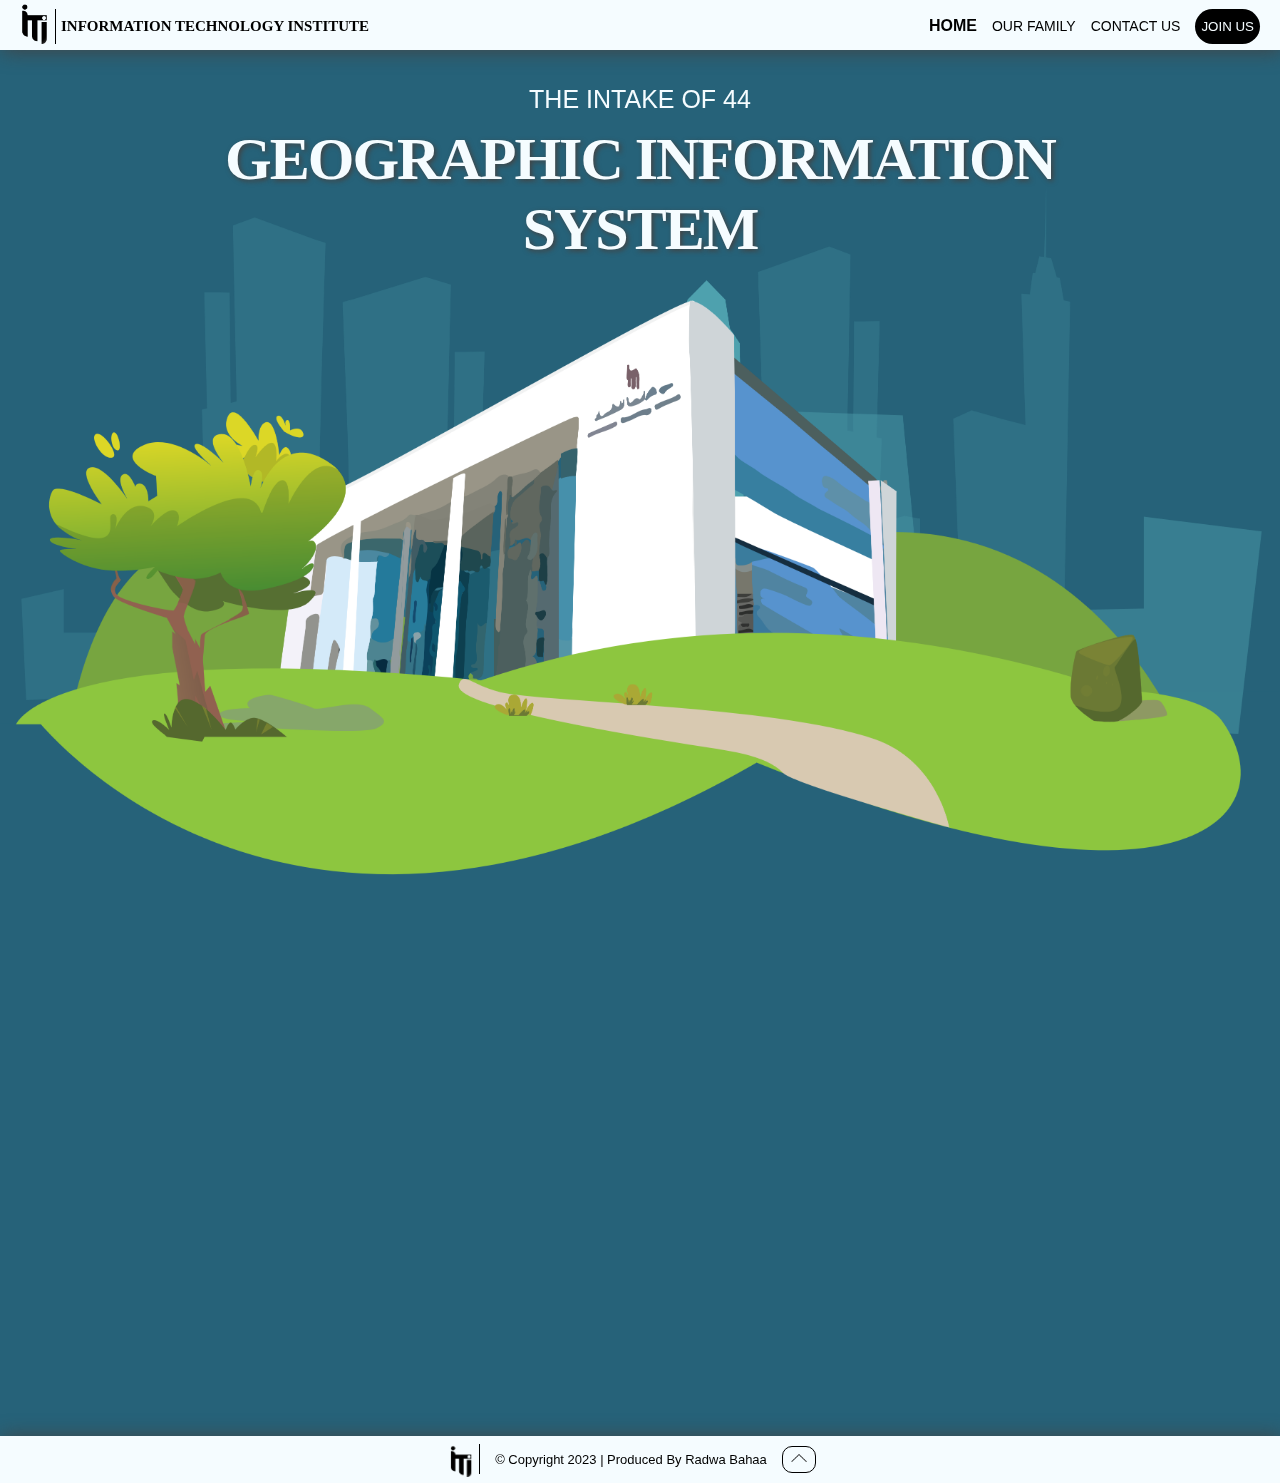
<file: index.html>
<!DOCTYPE html>
<html lang="en">
<head>
    <meta charset="UTF-8">
    <meta name="viewport" content="width=device-width, initial-scale=1.0">
    <meta name="auther" content="Radwa_Bahaa">
    <meta name="description" content="The Final project of the front end course (HTML & CSS)">
    <link rel="stylesheet" href="style/StyleSheet.css">
    <link rel="icon" href="imagse/iti-logo-wight.png">
    <link rel="stylesheet" href="https://unpkg.com/aos@next/dist/aos.css">
    <title>GIS 44 | Home Page</title>
</head>
<body id="top" class="body">

    <!-- Navigation Bar -->
    <div class="container nav">
        <div class="logo">
            <a class="container ancher" href="https://iti.gov.eg/" target="_blank">
                <img class="logo_picture" src="imagse/iti-logo-black.png" alt="ITI_Logo">
                <div class="logo_separator"></div>
                <span class="logo_name">INFORMATION TECHNOLOGY INSTITUTE</span>
            </a>
        </div>
        <nav class="nav_bar">
            <ul class="nav_list container">
                <li><a class="active_ancher ancher" href="#top">HOME</a></li>
                <li><a class="ancher" href="2-OurFamily.html">OUR FAMILY</a></li>
                <li><a class="ancher" href="3-ContactUs.html">CONTACT US</a></li>
              </ul>
              <a class="ancher" href="4-JoinUs.html">
                <button class="button">
                    JOIN US
                </button>
              </a>
        </nav> 
    </div>

    <!-- Header -->
    <header class="container_column top_page">
        <div class="main_title">
            <p class="f">THE INTAKE OF 44</p>
            <p class="s">GEOGRAPHIC INFORMATION SYSTEM</p>
        </div>
        <div class="container_image">
            <img class="image" src="imagse/bulding.png">
        </div>
    </header>

    <!-- End of Page -->
    <div class="end_page">
        <div class="container_column" data-aos="fade-up" data-aos-duration="300">
            <p class="welcom_text">Welcome to our family</p>
            <div class="separator"></div>
            <img class="arrow" src="imagse/up-arrow-5.png" alt="arrow">
        </div>
        <div class="about_us container">
            <div class="paragraph_box" data-aos="fade-right" data-aos-duration="300">
                <h1 class="title">THE PROJECT OF HTML & CSS WILL BE ABOUT OUR FAMILY ^_^</h1>
                <p class="paragraph">
                    The purpose of this website is introducing ourselves
                </p>
                <a href="2-OurFamily.html" target="_self">
                    <button class="button" title="Our Story" type="button">
                        Our Family
                    </button>
                </a>
            </div>
            <div class="photo_container" data-aos="fade-left" data-aos-duration="300">
                <img class="photo" src="imagse/Photo.jpeg" alt="GIS_Family">
            </div>
        </div>
    </div>

    <!-- Footer -->
    <footer class="container footer">
        <div class="logo">
            <a class="container ancher" href="https://iti.gov.eg/" target="_blank">
                <img class="logo_picture" src="imagse/iti-logo-black.png" alt="ITI_Logo">
            </a>
        </div>
        <div class="logo_separator"></div>
        <div class="container links">
            <snap class="snap">&COPY; Copyright 2023 | Produced By Radwa Bahaa</snap>
            <a class="ancher" href="#top" title="To the top">
                <button class="button" type="button">
                    <img class="image_top"  src="imagse/up-arrow-5.png" alt="Top Page">
                </button>
            </a>
        </div>
    </footer>
    
    <script src="https://unpkg.com/aos@next/dist/aos.js"></script>
    <script>
        AOS.init();
    </script>
</body>
</html>
</file>
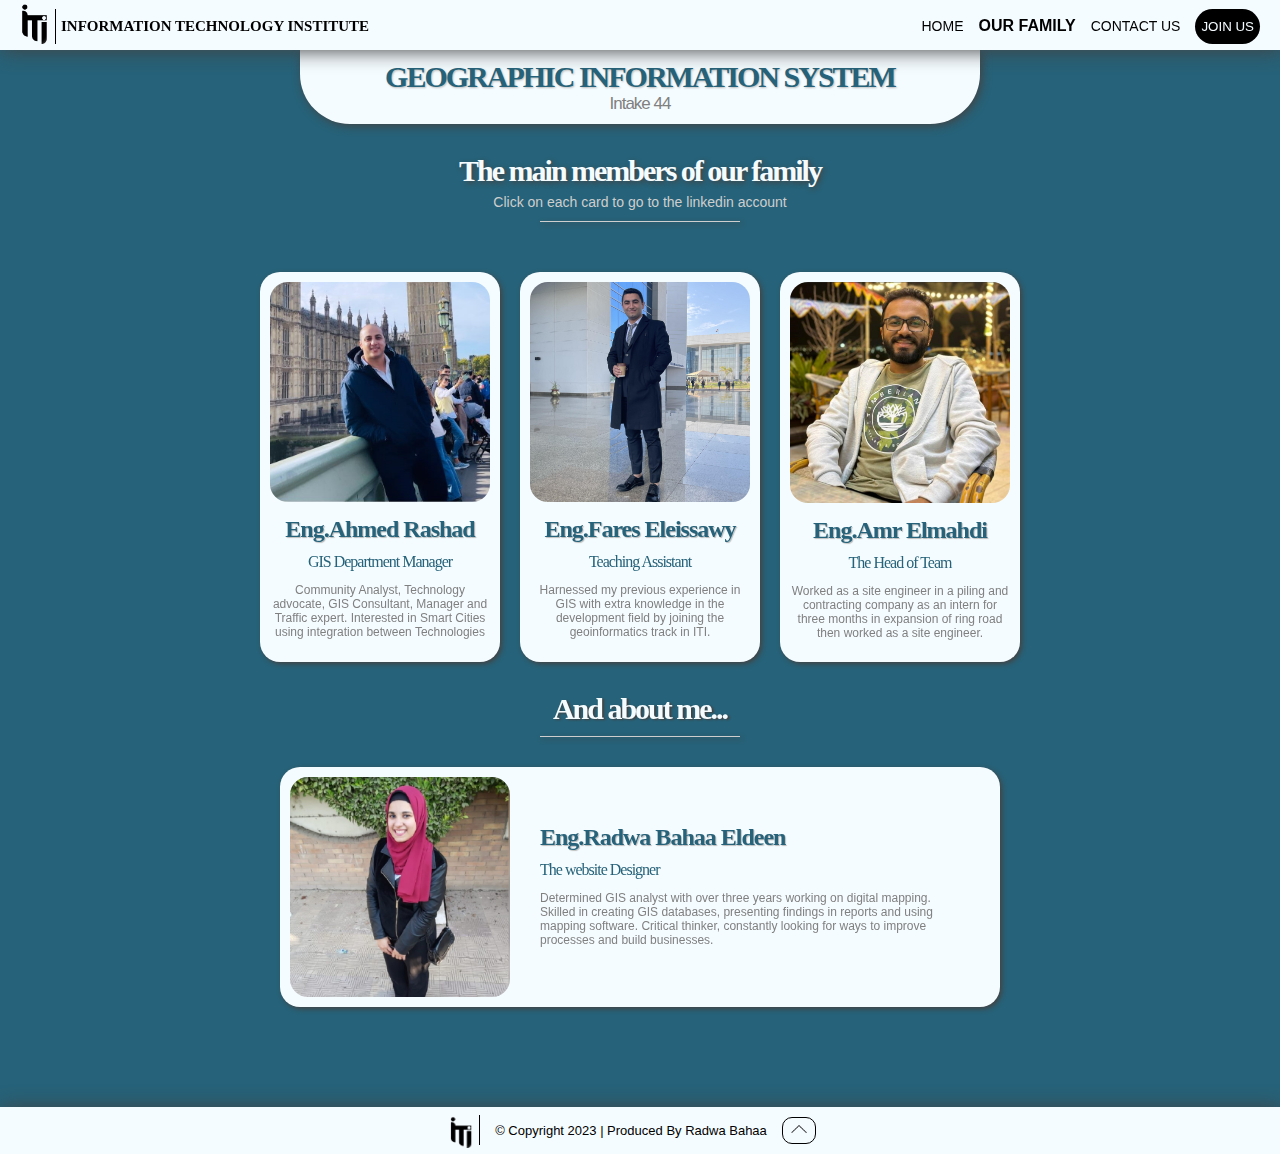
<file: 2-OurFamily.html>
<!DOCTYPE html>
<html lang="en">
<head>
    <meta charset="UTF-8">
    <meta name="viewport" content="width=device-width, initial-scale=1.0">
    <meta name="auther" content="Radwa_Bahaa">
    <meta name="description" content="The Final project of the front end course (HTML & CSS)">
    <link rel="stylesheet" href="style/StyleSheet.css">
    <link rel="icon" href="imagse/iti-logo-wight.png">
    <link rel="stylesheet" href="https://unpkg.com/aos@next/dist/aos.css">
    <title>GIS 44 | Our Family</title>
</head>
<body id="top" class="body">

    <!-- Navigation Bar -->
     <div class="container nav">
        <div class="logo">
            <a class="container ancher" href="https://iti.gov.eg/" target="_blank">
                <img class="logo_picture" src="imagse/iti-logo-black.png" alt="ITI_Logo">
                <div class="logo_separator"></div>
                <span class="logo_name">INFORMATION TECHNOLOGY INSTITUTE</span>
            </a>
        </div>
        <nav class="nav_bar">
            <ul class="nav_list">
                <li><a class="ancher" href="index.html">HOME</a></li>
                <li><a class="active_ancher ancher" href="#top">OUR FAMILY</a></li>
                <li><a class="ancher" href="3-ContactUs.html">CONTACT US</a></li>
              </ul>
              <a class="ancher" href="4-JoinUs.html">
                <button class="button">
                    JOIN US
                </button>
              </a>
        </nav> 
    </div>

    <!-- Tha Gap -->
    <div class="empty_box"></div>

    <!-- Main Title -->
    <header class="header">
        <p class="s">GEOGRAPHIC INFORMATION SYSTEM</p>
        <p class="f">Intake 44</p>
    </header>

    <!-- Cardes -->
    <div class="container_column">
        <h1 class="title">The main members of our family</h1>
        <h4 class="note">Click on each card to go to the linkedin account</h4>
        <div class="separator"></div>
        <div class="grid" data-aos="fade-up" data-aos-duration="200">
            <div class="container_column cell">
                <a class="ancher" href="https://linkedin.com/in/airashad" target="_blank">
                    <img class="image" src="imagse/Eng_Rashad.jpg" alt="Eng.Ahmed Rashad">
                    <h2 class="name">Eng.Ahmed Rashad</h2>
                    <h4 class="position">GIS Department Manager</h4>
                    <p class="about">
                        Community Analyst, Technology advocate, GIS Consultant, Manager and Traffic expert.
                        Interested in Smart Cities using integration between Technologies
                    </p>
                </a>
            </div>
            <div class="container_column cell">
                <a class="ancher" href="https://linkedin.com/in/fares-elesawy-gis" target="_blank">
                    <img class="image" src="imagse/Eng_Fares.jpg" alt="Eng.Fares Eleissawy">
                    <h2 class="name">Eng.Fares Eleissawy</h2>
                    <h4 class="position">Teaching Assistant</h4>
                    <p class="about">
                        Harnessed my previous experience in GIS with extra knowledge in the development field by joining the geoinformatics 
                        track in ITI.
                    </p>
                </a>
            </div>
            <div class="container_column cell">
                <a class="ancher" href="https://linkedin.com/in/amruemad" target="_blank">
                    <img class="image" src="imagse/Eng_Amr.png" alt="Eng.Amr Elmahdi">
                    <h2 class="name">Eng.Amr Elmahdi</h2>
                    <h4 class="position">The Head of Team</h4>
                    <p class="about">
                        Worked as a site engineer in a piling and contracting company as an intern for three 
                        months in expansion of ring road then worked as a site engineer.
                    </p>
                </a>
            </div>
                <div class="container_column cell1" data-aos="fade-up" data-aos-duration="200">
                    <div >
                    <h1 class="title1">And about me...</h1>
                    <div class="separator"></div>
                </div>
                <div class="cell2">
                    <a class="container ancher" href="https://linkedin.com/in/radwabahaa" target="_blank">
                        <img class="image" src="imagse/Eng_Radwa.jpg" alt="Eng.Radwa Bahaa Eldeen">
                        <div class="paragraph">
                            <h2 class="name">Eng.Radwa Bahaa Eldeen</h2>
                            <h4 class="position">The website Designer</h4>
                            <p class="about">
                                Determined GIS analyst with over three years working on digital mapping. Skilled in creating 
                                GIS databases, presenting findings in reports and using mapping software. Critical thinker, 
                                constantly looking for ways to improve processes and build businesses.
                            </p>
                        </div>
                    </a>
                </div>
            </div>
            
        </div>
    </div>

    <!-- Footer -->
    <footer class="container footer">
        <div class="logo">
            <a class="container ancher" href="https://iti.gov.eg/" target="_blank">
                <img class="logo_picture" src="imagse/iti-logo-black.png" alt="ITI_Logo">
            </a>
        </div>
        <div class="logo_separator"></div>
        <div class="container links">
            <snap class="snap">&COPY; Copyright 2023 | Produced By Radwa Bahaa</snap>
            <a class="ancher" href="#top" title="To the top">
                <button class="button" type="button">
                    <img class="image_top"  src="imagse/up-arrow-5.png" alt="Top Page">
                </button>
            </a>
        </div>
    </footer>
    
    <script src="https://unpkg.com/aos@next/dist/aos.js"></script>
    <script>
        AOS.init();
    </script>
</body>
</html>
</file>
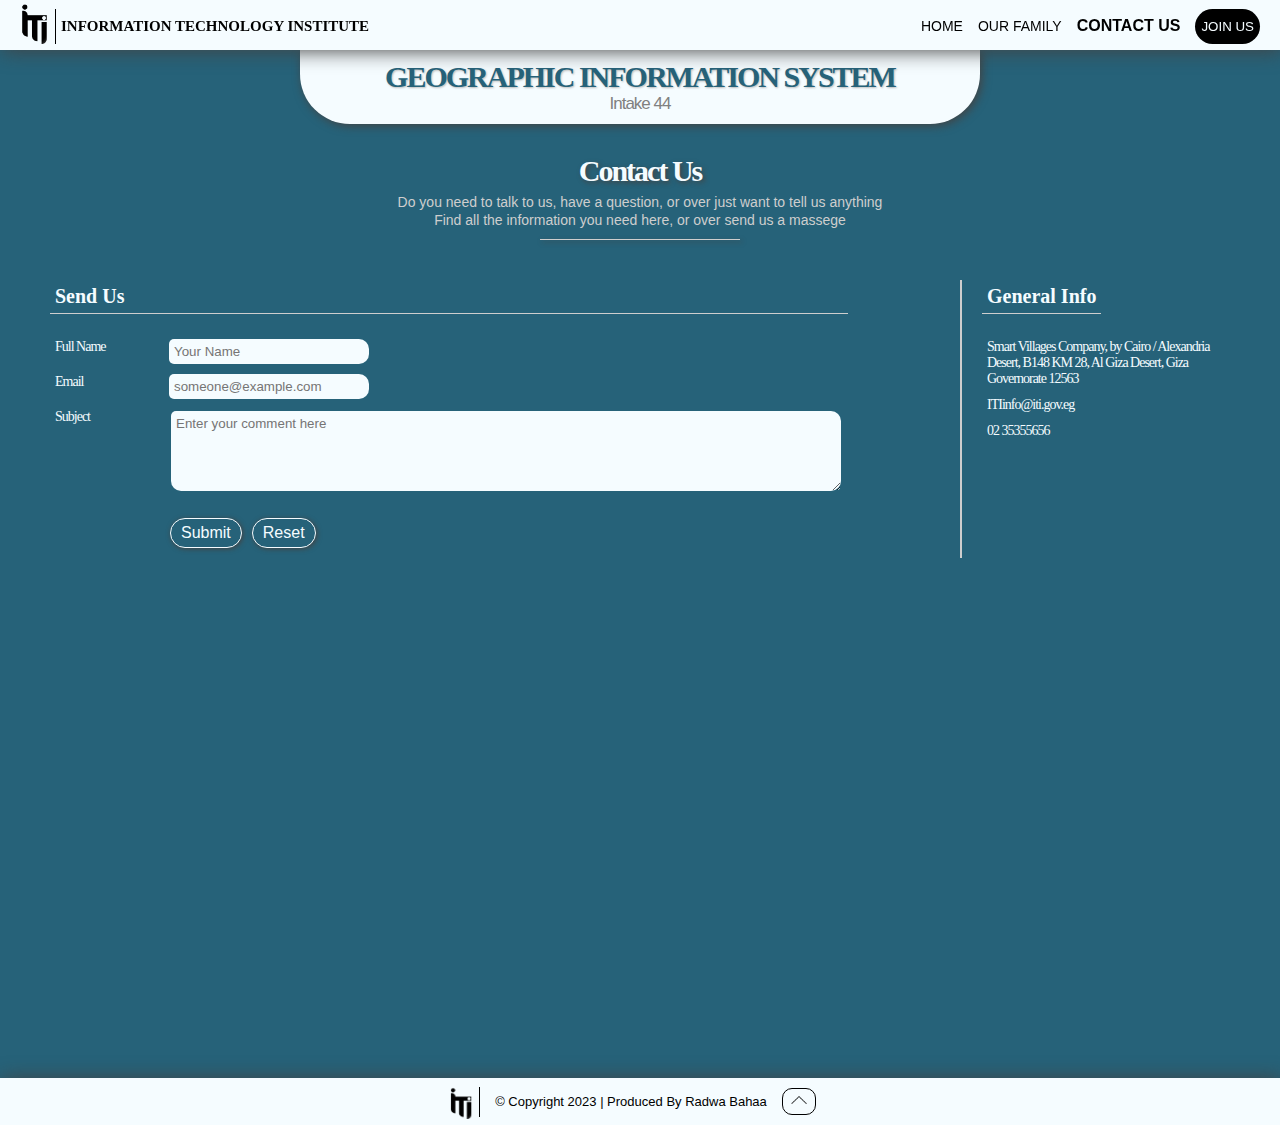
<file: 3-ContactUs.html>
<!DOCTYPE html>
<html lang="en">
<head>
    <meta charset="UTF-8">
    <meta name="viewport" content="width=device-width, initial-scale=1.0">
    <meta name="auther" content="Radwa_Bahaa">
    <meta name="description" content="The Final project of the front end course (HTML & CSS)">
    <link rel="stylesheet" href="style/StyleSheet.css">
    <link rel="icon" href="imagse/iti-logo-wight.png" style="width: 10px;">
    <link rel="stylesheet" href="https://unpkg.com/aos@next/dist/aos.css">
    <title>GIS 44 | Contact Us</title>
</head>
<body id="top" class="body">

    <!-- Navigation Bar -->
     <div class="container nav">
        <div class="logo">
            <a class="container ancher" href="https://iti.gov.eg/" target="_blank">
                <img class="logo_picture" src="imagse/iti-logo-black.png" alt="ITI_Logo">
                <div class="logo_separator"></div>
                <span class="logo_name">INFORMATION TECHNOLOGY INSTITUTE</span>
            </a>
        </div>
        <nav class="nav_bar">
            <ul class="nav_list">
                <li><a class="ancher" href="index.html">HOME</a></li>
                <li><a class="ancher" href="2-OurFamily.html">OUR FAMILY</a></li>
                <li><a class="active_ancher ancher" href="#top">CONTACT US</a></li>
              </ul>
              <a class="ancher" href="4-JoinUs.html">
                <button class="button">
                    JOIN US
                </button>
              </a>
        </nav> 
    </div>

    <!-- Tha Gap -->
    <div class="empty_box"></div>

    <!-- Main Title -->
    <header class="header">
        <p class="s">GEOGRAPHIC INFORMATION SYSTEM</p>
        <p class="f">Intake 44</p>
    </header>

    <!-- Title -->
    <div class="container_column">
        <h1 class="title">Contact Us</h1>
        <h4 class="note">Do you need to talk to us, have a question, or over just want to tell us anything
                        <br>
                        Find all the information you need here, or over send us a massege
        </h4>
        <div class="separator"></div>
    </div>
    
    <!-- Contact Us -->
    <div class="container_column contact">
        <div class="grid1">
            <form class="container_column2 form" action="mailto:radwabahaaeldeen@gmail.com" method="post" target="_blank">
                <div class="cell3">
                    <p class="label3">Send Us</p>
                    <div class="grid2">
                        <label class="label">Full Name</label>
                        <input class="input" type="text" name="Name" required placeholder="Your Name" required minlength="5">
                        <label class="label">Email</label>
                        <input class="input" type="text" name="Email" required placeholder="someone@example.com" required>
                        <label class="label">Subject</label>
                        <textarea class="textarea" name="Subject" required placeholder="Enter your comment here"></textarea>
                    </div>
                </div>
                <div class="container buttons">
                    <button class="button2" type="submit">Submit</button>
                    <button class="button2" type="reset">Reset</button>
                </div>
            </form>
            <div class="container_column2 box form">
                <p class="label3">General Info</p>
                <div class="container_column">
                    <label class="label">Smart Villages Company, by Cairo / Alexandria Desert, B148 KM 28, Al Giza Desert, Giza Governorate 12563</label>
                    <label class="label">ITIinfo@iti.gov.eg</label>
                    <label class="label">02 35355656</label>

                </div>
            </div>
        </div>
        <iframe src="https://www.google.com/maps/embed?pb=!1m18!1m12!1m3!1d883917.6312542695!2d29.86753463745117!3d30.071173775590744!2m3!1f0!2f0!3f0!3m2!1i1024!2i768!4f13.1!3m3!1m2!1s0x14585b979b7d1dd9%3A0x88f29d027c44f959!2sInformation%20Technology%20Institute!5e0!3m2!1sen!2seg!4v1702684264706!5m2!1sen!2seg" width="95%" height="450" style="border:0;" allowfullscreen="" loading="lazy" referrerpolicy="no-referrer-when-downgrade"></iframe>
    </div>

    <!-- Tha Gap -->
    <div class="empty_box"></div>

    <!-- Footer -->
    <footer class="container footer">
        <div class="logo">
            <a class="container ancher" href="https://iti.gov.eg/" target="_blank">
                <img class="logo_picture" src="imagse/iti-logo-black.png" alt="ITI_Logo">
            </a>
        </div>
        <div class="logo_separator"></div>
        <div class="container links">
            <snap class="snap">&COPY; Copyright 2023 | Produced By Radwa Bahaa</snap>
            <a class="ancher" href="#top" title="To the top">
                <button class="button" type="button">
                    <img class="image_top"  src="imagse/up-arrow-5.png" alt="Top Page">
                </button>
            </a>
        </div>
    </footer>
    
    <script src="https://unpkg.com/aos@next/dist/aos.js"></script>
    <script>
        AOS.init();
    </script>
</body>
</html>
</file>
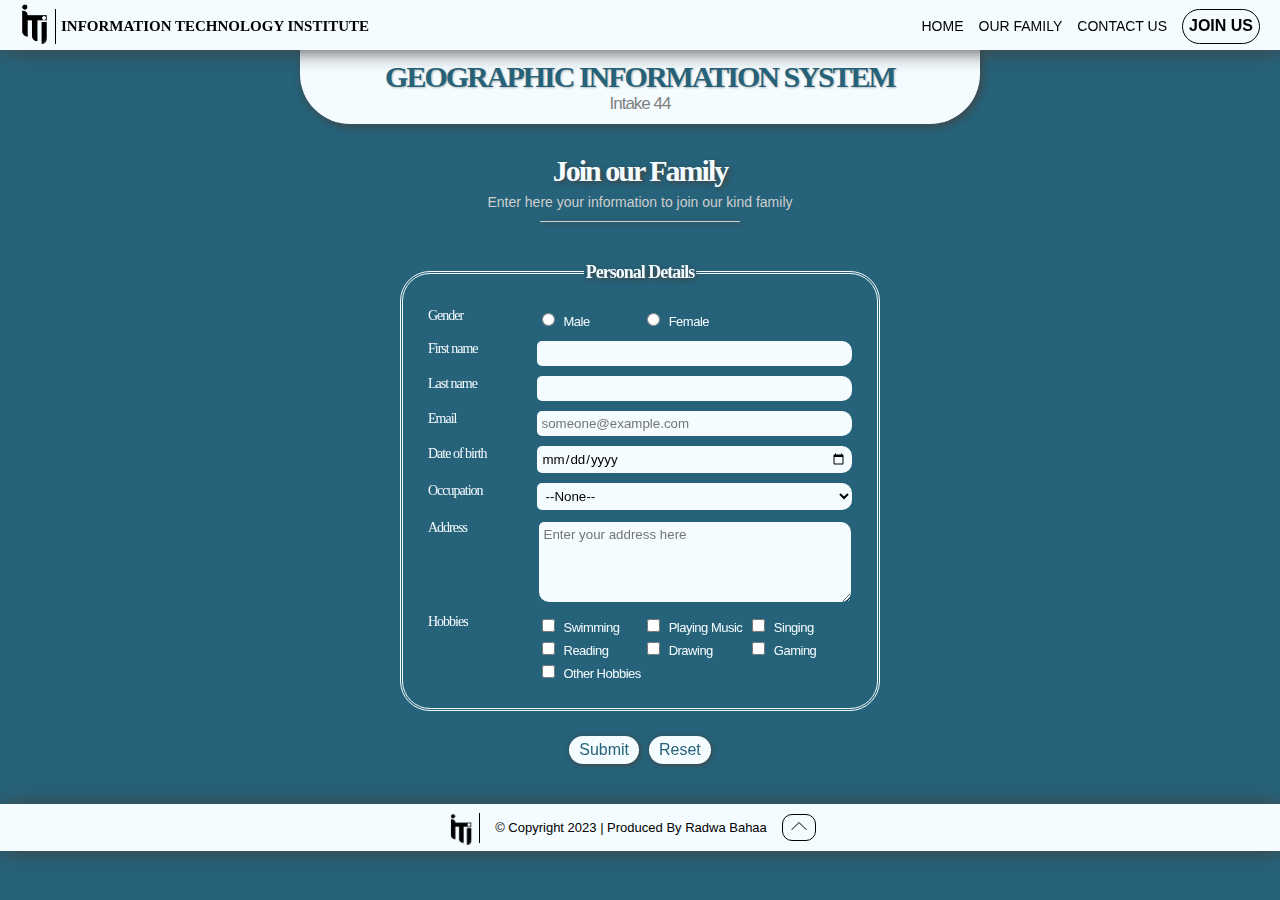
<file: 4-JoinUs.html>
<!DOCTYPE html>
<html lang="en">
<head>
    <meta charset="UTF-8">
    <meta name="viewport" content="width=device-width, initial-scale=1.0">
    <meta name="auther" content="Radwa_Bahaa">
    <meta name="description" content="The Final project of the front end course (HTML & CSS)">
    <link rel="stylesheet" href="style/StyleSheet.css">
    <link rel="icon" href="imagse/iti-logo-wight.png" style="width: 10px;">
    <link rel="stylesheet" href="https://unpkg.com/aos@next/dist/aos.css">
    <title>GIS 44 | Join Us</title>
</head>
<body id="top" class="body">

    <!-- Navigation Bar -->
     <div class="container nav">
        <div class="logo">
            <a class="container ancher" href="https://iti.gov.eg/" target="_blank">
                <img class="logo_picture" src="imagse/iti-logo-black.png" alt="ITI_Logo">
                <div class="logo_separator"></div>
                <span class="logo_name">INFORMATION TECHNOLOGY INSTITUTE</span>
            </a>
        </div>
        <nav class="nav_bar">
            <ul class="nav_list">
                <li><a class="ancher" href="index.html">HOME</a></li>
                <li><a class="ancher" href="2-OurFamily.html">OUR FAMILY</a></li>
                <li><a class="ancher" href="3-ContactUs.html">CONTACT US</a></li>
              </ul>
              <a class="ancher" href="#top">
                <button class="active_button button">
                    JOIN US
                </button>
              </a>
        </nav> 
    </div>

    <!-- Tha Gap -->
    <div class="empty_box"></div>

    <!-- Main Title -->
    <header class="header">
        <p class="s">GEOGRAPHIC INFORMATION SYSTEM</p>
        <p class="f">Intake 44</p>
    </header>

    <!-- Title -->
    <div class="container_column">
        <h1 class="title">Join our Family</h1>
        <h4 class="note">Enter here your information to join our kind family</h4>
        <div class="separator"></div>
    </div>

    <!-- Form -->
    <form action="4-JoinUsSuccessfully.html" method="get" data-aos="fade-up" data-aos-duration="200">
        <div class="container_column form">
            <fieldset class="fieldset">
                <legend class="legend" id="reser">Personal Details</legend>
                <div class="grid2">
                    <label class="label">Gender</label> 
                    <div class="grid3">
                        <div>
                            <input class="input" type="radio" name="Gender" value="Male">
                            <label class="label2">Male</label> 
                        </div>
                        <div>
                            <input class="input" type="radio" name="Gender" value="Male">
                            <label class="label2">Female</label> 
                        </div>
                    </div>

                    <label class="label">First name</label> 
                    <input class="input" type="text" required minlength="3" max="10">

                    <label class="label">Last name</label>
                    <input class="input" type="text" required minlength="3" max="10"> 

                    <label class="label">Email</label>
                    <input class="input" type="text" placeholder="someone@example.com">

                    <label class="label">Date of birth</label>
                    <input class="input" type="date" max="1-1-2010">

                    <label class="label">Occupation</label>
                    <select class="select">
                        <option disabled selected>--None--</option>
                        <option>Instructor</option>
                        <option>Student in another track</option>
                        <option>Something else</option>
                    </select>

                    <label class="label">Address</label>
                    <textarea class="textarea" placeholder="Enter your address here"></textarea>

                    <label class="label">Hobbies</label>
                    <div class="grid3">
                        <div>
                            <input class="input" type="checkbox" name="Hobbies" value="Swiming">
                            <label class="label2">Swimming</label>
                        </div>
                        <div>
                            <input class="input" type="checkbox" name="Hobbies" value="Playng Music">
                            <label class="label2">Playing Music</label>
                        </div>
                        <div>
                            <input class="input" type="checkbox" name="Hobbies" value="Singing">
                            <label class="label2">Singing</label>
                        </div>
                        <div>
                            <input class="input" type="checkbox" name="Hobbies" value="Reading">
                            <label class="label2">Reading</label>
                        </div>
                        <div>
                            <input class="input" type="checkbox" name="Hobbies" value="Drawing">
                            <label class="label2">Drawing</label>
                        </div>
                        <div>
                            <input class="input" type="checkbox" name="Hobbies" value="Gaming">
                            <label class="label2">Gaming</label>
                        </div>
                        <div class="cell2">
                            <input class="input" type="checkbox" name="Hobbies" value="Other Hobbies">
                            <label class="label2">Other Hobbies</label>
                        </div>
                    </div>
                </div>
            </fieldset>
        </div>
        <div class="container buttons">
            <button class="button2" type="submit">Submit</button>
            <button class="button2" type="reset">Reset</button>
        </div>
    </form>

    <!-- Footer -->
    <footer class="container footer">
        <div class="logo">
            <a class="container ancher" href="https://iti.gov.eg/" target="_blank">
                <img class="logo_picture" src="imagse/iti-logo-black.png" alt="ITI_Logo">
            </a>
        </div>
        <div class="logo_separator"></div>
        <div class="container links">
            <snap class="snap">&COPY; Copyright 2023 | Produced By Radwa Bahaa</snap>
            <a class="ancher" href="#top" title="To the top">
                <button class="button" type="button">
                    <img class="image_top"  src="imagse/up-arrow-5.png" alt="Top Page">
                </button>
            </a>
        </div>
    </footer>
    
    <script src="https://unpkg.com/aos@next/dist/aos.js"></script>
    <script>
        AOS.init();
    </script>
</body>
</html>
</file>
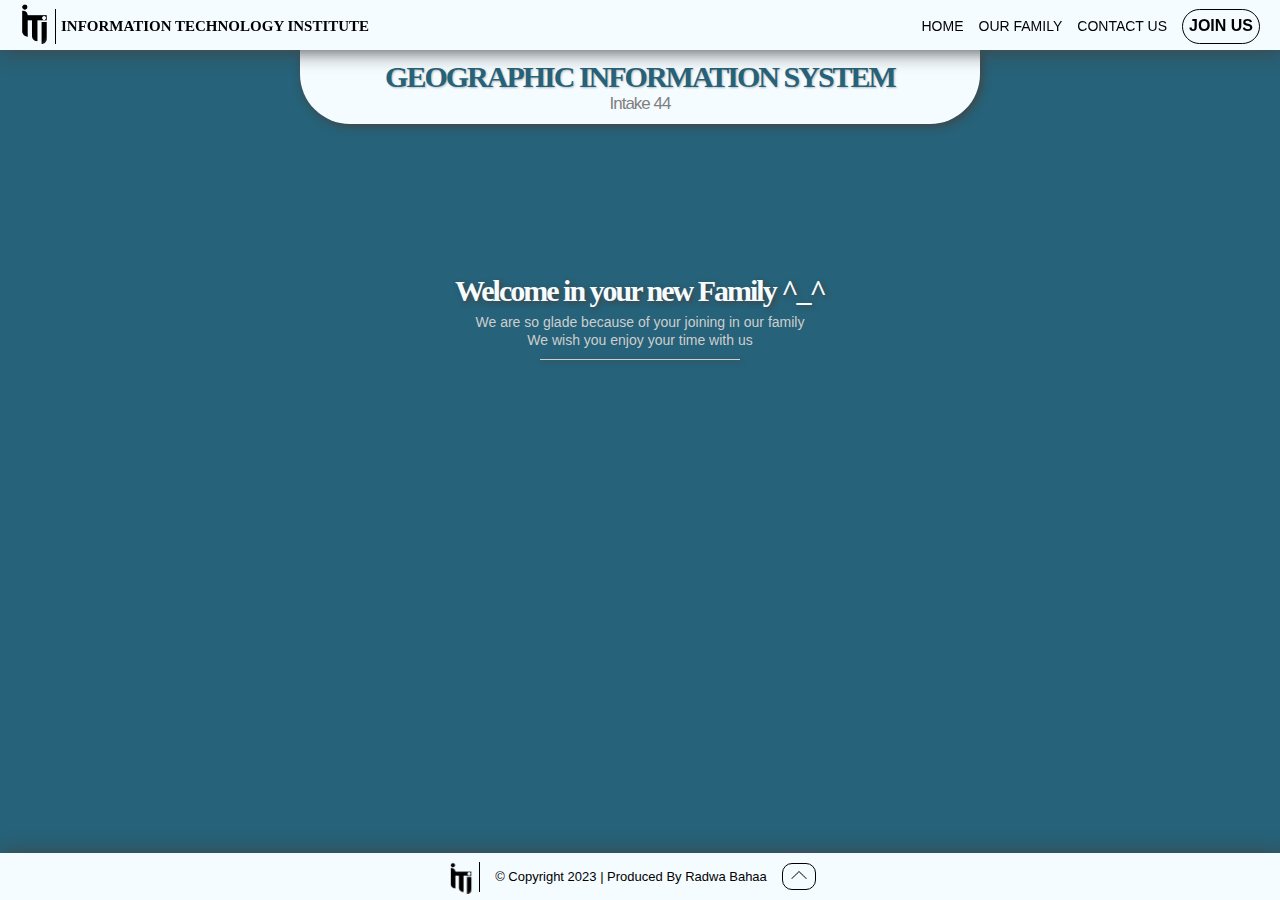
<file: 4-JoinUsSuccessfully.html>
<!DOCTYPE html>
<html lang="en">
<head>
    <meta charset="UTF-8">
    <meta name="viewport" content="width=device-width, initial-scale=1.0">
    <meta name="auther" content="Radwa_Bahaa">
    <meta name="description" content="The Final project of the front end course (HTML & CSS)">
    <link rel="stylesheet" href="style/StyleSheet.css">
    <link rel="icon" href="imagse/iti-logo-wight.png" style="width: 10px;">
    <link rel="stylesheet" href="https://unpkg.com/aos@next/dist/aos.css">
    <title>GIS 44 | Joined Us Successfully</title>
</head>
<body id="top" class="body">

    <!-- Navigation Bar -->
     <div class="container nav">
        <div class="logo">
            <a class="container ancher" href="https://iti.gov.eg/" target="_blank">
                <img class="logo_picture" src="imagse/iti-logo-black.png" alt="ITI_Logo">
                <div class="logo_separator"></div>
                <span class="logo_name">INFORMATION TECHNOLOGY INSTITUTE</span>
            </a>
        </div>
        <nav class="nav_bar">
            <ul class="nav_list">
                <li><a class="ancher" href="index.html">HOME</a></li>
                <li><a class="ancher" href="2-OurFamily.html">OUR FAMILY</a></li>
                <li><a class="ancher" href="3-ContactUs.html">CONTACT US</a></li>
            </ul>
              <a class="ancher" href="4-JoinUs.html">
                <button class="active_button button">
                    JOIN US
                </button>
              </a>
        </nav> 
    </div>

    <!-- Tha Gap -->
    <div class="empty_box"></div>

    <!-- Main Title -->
    <header class="header">
        <p class="s">GEOGRAPHIC INFORMATION SYSTEM</p>
        <p class="f">Intake 44</p>
    </header>

    <!-- Title -->
    <div class="container_column">
        <h1 class="gap title">Welcome in your new Family ^_^</h1>
        <h4 class="note">We are so glade because of your joining in our family
                        <br>
                        We wish you enjoy your time with us
        </h4>
        <div class="separator"></div>
    </div>


    <!-- Footer -->
    <footer class="container footer footer_position">
        <div class="logo">
            <a class="container ancher" href="https://iti.gov.eg/" target="_blank">
                <img class="logo_picture" src="imagse/iti-logo-black.png" alt="ITI_Logo">
            </a>
        </div>
        <div class="logo_separator"></div>
        <div class="container links">
            <snap class="snap">&COPY; Copyright 2023 | Produced By Radwa Bahaa</snap>
            <a class="ancher" href="#top" title="To the top">
                <button class="button" type="button">
                    <img class="image_top"  src="imagse/up-arrow-5.png" alt="Top Page">
                </button>
            </a>
        </div>
    </footer>
    
    <script src="https://unpkg.com/aos@next/dist/aos.js"></script>
    <script>
        AOS.init();
    </script>
</body>
</html>
</file>
<file: style/StyleSheet.css>
/* For all Pages */
*{
    box-sizing: border-box;
}
.body{
    margin: 0;
    padding: 0;
    background-color:#266279;
}
html{
    scroll-behavior: smooth;
}
.container{
    display: flex;
    justify-content: center;
    align-items: center;
}
.container_column{
    display: flex;
    flex-direction: column;
    justify-content: center;
    align-items: center;
}
.container_column2{
    display: flex;
    flex-direction: column;
    justify-content: flex-start;
    align-items: flex-start;
}
.nav{
    background-color: #f5fcff;
    padding: 0px 20px 8px 20px;
    position: fixed;
    z-index: 999;
    width: 100%;
    height: 50px;
    box-shadow: 2px 1px 20px rgb(67, 67, 67);
    top: 0;
}
.ancher{
    text-decoration: none;
}
.nav .nav_bar .nav_list .active_ancher, 
.nav .nav_bar .active_button{
    font-weight: bolder;
    font-size: 16px;
}
.nav .nav_bar .active_button{
    border: 1px solid black;
    color: black;
    background-color: #f5fcff;
}
.nav .logo{
    display: flex;
    justify-content: flex-start;
    margin: 0px;
    width: 50%;
    transition: 0.3s;    
}
.nav .logo:hover,
.nav .logo:active{
    scale: 102%;
    translate: 5px;
    filter: invert(28%) sepia(80%) saturate(385%) hue-rotate(150deg) brightness(100%) contrast(89%);
}
.nav .logo .logo_picture{
    width: 30px;
    height: 45px;
}
.nav .logo .logo_separator{
    width: 1px;
    height: 35px;
    background-color: black;
    margin: 10px 5px 0px 5px;
}
.nav .logo .logo_name{
    color: black;
    font-size: 15px;
    font-family: cursive;
    font-weight: bolder;
    transition: 0.3s;
    margin-top: 10px;
}
.nav .nav_bar{
    display: flex;
    align-items: center;
    justify-content: flex-end;
    gap: 15px;
    margin-top: 10px;
    width: 50%;
}
.nav .nav_bar .nav_list{
    display: flex;
    list-style: none;
    gap: 15px;
}
.nav .nav_bar .ancher{
   font-size: 14px; 
   font-family:sans-serif;
   color: black;
   transition: 0.3s;
}
.nav .nav_bar .ancher:hover,
.nav .nav_bar .ancher:active{
    font-size: 16px;
    font-weight: bold;
    color: #266279;
}
.nav_bar .button{
    background-color: black;
    color: #f5fcff;
    border: none;
    height: 35px;
    border-radius: 20px;
    transition: 0.3s;
}
.nav .nav_bar .button:hover,
.nav .nav_bar .button:active{
    background-color: #f5fcff;
    border:1px solid #266279;
    color: #266279;
    font-size: 16px;
    font-weight: bold;
}
.footer{
    bottom: 0;
    margin: 0;
    padding: 0;
    background-color: #f5fcff;
    box-shadow: 2px 1px 20px rgb(67, 67, 67);
}
.footer .logo{
    transition: 0.3s;
}
.footer .logo .ancher .logo_picture{
    width: 25px;
    height: 35px;
    margin: 0;
}
.footer .logo_separator{
    width: 1px;
    height: 30px;
    background-color: black;
    margin: 0px 15px 0px 5px;
}
.footer .logo:hover,
.footer .logo:active{
    scale: 110%;
    filter: invert(28%) sepia(80%) saturate(385%) hue-rotate(150deg) brightness(100%) contrast(89%);
}
.footer .snap{
    font-family: sans-serif;
    font-size: 13px;
    font-weight: lighter;
}
.footer .button{
    background-color:#f5fcff;
    border: 1px solid black; 
    border-radius: 10px;
    margin: 10px 15px 10px 15px;
    transition: 0.3s;
}
.footer .button:hover,
.footer .button:active{
    scale: 120%;
    box-shadow: 1px 1px 2px rgb(67, 67, 67);
}
.footer .button .image_top{
    width: 20px;
}
.footer_position{
    position: absolute;
    bottom: 0;
    width: 100%;
}


/* For Home Pagre */
.top_page{
    margin: 0px;
}
.top_page .main_title{
    position: sticky;
    padding: 0px 200px 0px 200px;
    top: 80px;
    z-index: -1;
}
.top_page .main_title .f, 
.top_page .main_title .s{
    margin: 0px;
    padding: 5px;
    text-align: center;
}
.top_page .main_title .f{
    font-size: 25px;
    font-weight: lighter;
    color: #f5fcff;
    font-family: sans-serif;
}
.top_page .main_title .s{
    font-weight: bolder;
    font-size: 60px;
    color: #f5fcff;
    font-family: cursive;
    letter-spacing: -2px;
    line-height: 70px;
    text-shadow: 2px 2px 5px rgb(67, 67, 67);
}
.top_page .container_image{
    transition: 0.3;
    display: flex;
    justify-content: center;
}
.top_page .container_image .image{
    width: 100%;
    z-index: 1;
}
.end_page{
    margin: 0px 10px 10px 10px;
}
.end_page .welcom_text{
    text-align: center;
    font-family: cursive;
    color: #f5fcff;
    font-size: 25px;
    letter-spacing: -1px;
    font-weight: lighter;
    margin: 10px;
}
.end_page .separator{
    width: 150px;
    height: 0.5px;
    background-color: #cecece;
    margin: 0;
}
.end_page .arrow{
    filter: invert(100%) sepia(0%) saturate(0%) hue-rotate(93deg) brightness(103%) contrast(103%);
    rotate: 180deg;
    width:50px;
    margin: 0;
    animation-name: arrow;
    animation-duration: 1s;
    animation-iteration-count: infinite;
}
@keyframes arrow{
    0%{
        translate: 0 0;
    }
    50%{
        translate: 0 -5px;
    }
    100%{
        translate: 0 0;
    }
}
.end_page .about_us{
    padding: 30px;
    margin-top: 10px;
}
.end_page .about_us .paragraph_box{
    padding: 20px;
    width: 50%;
}
.end_page .about_us .paragraph_box .title{
    font-size: 38px;
    font-family: cursive;
    letter-spacing: -2px;
    line-height: 55px;
    color: #f5fcff;
    text-shadow: 2px 2px 5px rgb(67, 67, 67);
    margin: 5px;
    text-align: left;
}
.end_page .about_us .paragraph_box .paragraph{
    font-size: 20px;
    color: #cecece;
    font-family: sans-serif;
    margin: 10px 10px 10px 0px;
}
.end_page .about_us .photo_container{
    display: flex;
    justify-content: flex-end;
    margin: 20px;
    width: 50%;
}
.end_page .about_us .photo_container .photo{
    width: 100%;
    border-radius: 5%;
    box-shadow: 1px 1px 10px rgb(67, 67, 67);
}
.end_page .about_us .paragraph_box .button{
    background-color: #f5fcff;
    border: 1px solid #266279;
    color: #266279;
    font-family: sans-serif;
    font-size: medium;
    height: 35px;
    border: none;
    border-radius: 20px;
    margin-left: 10px;
    width: 100px;
    margin: 10px 10px 10px 0px;
    transition: 0.3s;
}
.end_page .about_us .paragraph_box .button:hover,
.end_page .about_us .paragraph_box .button:active{
    background-color: #266279;
    border: 1px solid #f5fcff;
    color: #f5fcff;
    font-weight: bolder;
    scale: 110%;
    translate: 10px;
}


/* For Our Family p and Join Us page and Contact us page */
.empty_box{
    height: 50px;
}
.header{
    background-color: #f5fcff;
    margin: 0px 300px 0px 300px ;
    border-radius: 0px 0px 50px 50px;
    padding: 10px;
    box-shadow: 2px 2px 10px rgb(67, 67, 67);
    animation-name: headermove;
    animation-duration: 0.3s;
}
@keyframes headermove{
    from{
        translate: 0px -50px;
    }
    to{
        translate: 0px 0px;
    }
}
.header .f, 
.header .s{
    margin: 0px;
    padding: 0px;
    text-align: center;
}
.header .f{
    font-size: 17px;
    font-weight: lighter;
    color: gray;
    font-family: sans-serif;
    letter-spacing: -1px;
}
.header .s{
    font-weight: bolder;
    font-size: 30px;
    color: #266279;
    font-family: cursive;
    letter-spacing: -2px;
    text-shadow: 1px 1px 2px rgb(186, 186, 186);
}
.title{
    margin: 30px 10px 0px 10px;
    padding: 0;
    font-size: 30px;
    font-family: cursive;
    text-align: center;
    color: #f5fcff;
    letter-spacing: -2px;
    text-shadow: 2px 2px 5px rgb(67, 67, 67);
}
.note{
    margin: 5px 10px 10px 10px;
    padding: 0;
    font-family: sans-serif;
    color: #cecece;
    font-weight: lighter;
    font-size: 14px;
    text-align: center;
    line-height: 18px;
}
.separator{
    width: 200px;
    height: 1px;
    background-color: #cecece;
    box-shadow: 2px 2px 5px rgb(67, 67, 67);
    margin-bottom: 20px;
}


/* For Our Family Page */
.grid{
    margin: 20px 20px 80px 20px;
    display: grid;
    grid-template-columns: repeat(3, 1fr);
}
.grid .cell{
    text-align: center;
    width: 240px;
    margin: 10px;
    padding: 10px;
    border-radius: 20px;
    background-color: #f5fcff;
    box-shadow: 2px 2px 5px rgb(67, 67, 67);
    transition: 0.3s;
}
.grid .cell:hover,
.grid .cell2:hover{
    scale: 105%;
    box-shadow: 5px 5px 10px rgb(67, 67, 67);
}
.grid .cell:active,
.grid .cell2:active{
    scale: 110%;
    box-shadow: 5px 5px 10px rgb(67, 67, 67);
}
.grid .ancher{
    text-decoration: none;
}
.grid .image{
    width: 220px;
    border-radius: 18px;
}
.grid .name,
.grid .position{
    font-family: cursive;
    letter-spacing: -1px;
    color:#266279;
    margin: 10px 0px 10px 0px;
}
.grid .name{
    text-shadow: 1px 1px 1px rgb(186, 186, 186);
}
.grid .position{
    font-weight: lighter;
}
.grid .about{
    font-family: sans-serif;
    color:gray;
    font-size: 12px; 
}
.grid .cell1,
.grid .cell2{
    grid-column-start: 1;
    grid-column-end: 4;
    margin: 0px;
    padding: 10px;
}
.title1{
    margin: 10px;
    padding: 0;
    font-size: 30px;
    font-family: cursive;
    text-align: center;
    color: #f5fcff;
    letter-spacing: -2px;
    text-shadow: 2px 1px 2px rgb(67, 67, 67);
}
.grid .cell2{
    border-radius: 20px;
    background-color: #f5fcff;
    box-shadow: 2px 2px 5px rgb(67, 67, 67);
    transition: 0.3s;
    margin: 10px;
}
.grid .cell2 .ancher{
    width: 700px;
}
.grid .cell2 .ancher .paragraph{
    margin: 30px;
}


/* Contact Us Page */
.contact .grid1{
    margin: 20px;
    display: grid;
    grid-template-columns: 3fr 1fr;
    width: 100%;
}
.contact .form .grid2{
    display: grid;
    grid-template-columns: 0.5fr 3fr;
    width: 100%;
}
.cell3{
    padding: 0px 50px 0px 50px;
}
.contact .label3{
    font-family: cursive;
    color: #f5fcff;
    font-size: 20px;
    font-weight: bolder;
    border-bottom: 1px solid #cecece;
    padding: 5px;
    margin: 0px 0px 20px 0px;
}
.contact .input{
    width: 200px;
}
.contact .cell3 .grid2 .textarea{
    width: 670px;
}
.box{
    border-left: 2px double #cecece;
    padding:0px 50px 0px 20px;
    /* width: 100%; */
}
.form .container_column{
    justify-content: flex-start;
    align-items: flex-start;
}
.contact .buttons{
    margin: 10px 0px 0px 160px;
}
.contact .buttons .button2{
    color: #f5fcff;
    background-color: #266279;
    border: 1px solid #f5fcff;
    margin: 5px;
}


/* Join Us page and Contact Us page */
.form .label{
    font-family: cursive;
    font-size: 14px;
    letter-spacing: -1px;
    color:#f5fcff;
    margin: 5px;
}
.form .input,
.form .select{
    border: none;
    background-color:#f5fcff;
    border-radius: 5px 10px 10px 5px;
    margin: 5px;
    font-family: sans-serif;
    border: none;
    padding: 5px;
}
.form .textarea{
    height: 80px;
    border: none;
    border-radius: 5px 10px 10px 10px;
    background-color:#f5fcff;
    margin: 7px;
    width: 96%;
    font-family: sans-serif;
    padding: 5px;
}
.buttons{
    margin: 5px 0px 10px 0px;
    padding: 5px;
}
.button2{
    border: none;
    border-radius: 20px;
    background-color: #f5fcff;
    box-shadow: 1px 1px 5px rgb(67, 67, 67);
    padding: 5px 10px;
    font-family:sans-serif;
    font-size: medium;
    color:#266279;
    margin: 5px 5px 25px 5px;
    transition: 0.3s;
}
.button2:hover{
    background-color: #266279;
    color:#f5fcff;
    border: 1px solid #f5fcff;
    scale: 105%;
    font-weight: bold;
    box-shadow: 2 2px 8px rgb(67, 67, 67);
}


/* Join Us page */
.form .fieldset{
    border: 3px double #f5fcff;
    border-radius: 30px;
    padding: 20px;
    width: 480px;
    margin: 20px 0px 10px 0px;
}
.grid2{
    display: grid;
    grid-template-columns: 1fr 3fr;
    width: 100%;
}
.form .fieldset .legend{
    font-family: cursive;
    font-size: 18px;
    color:#f5fcff;
    font-weight: bolder;
    letter-spacing: -1px;
    text-shadow: 2px 2px 5px rgb(67, 67, 67);
    text-align: center;
}
.form .label2{
    font-weight: lighter;
    font-family: sans-serif;
    font-size: 13px;
    letter-spacing: -0.5px;
    color:#f5fcff;
}
.grid3{
    display: grid;
    grid-template-columns: repeat(3,1fr);
    padding: 5px;
    margin: 0;
}
.grid3 .cell2{
    grid-column-start: 1;
    grid-column-end: 4;
    
}
.gap{
    margin-top: 150px;
    margin-bottom: 0;
}
</file>
